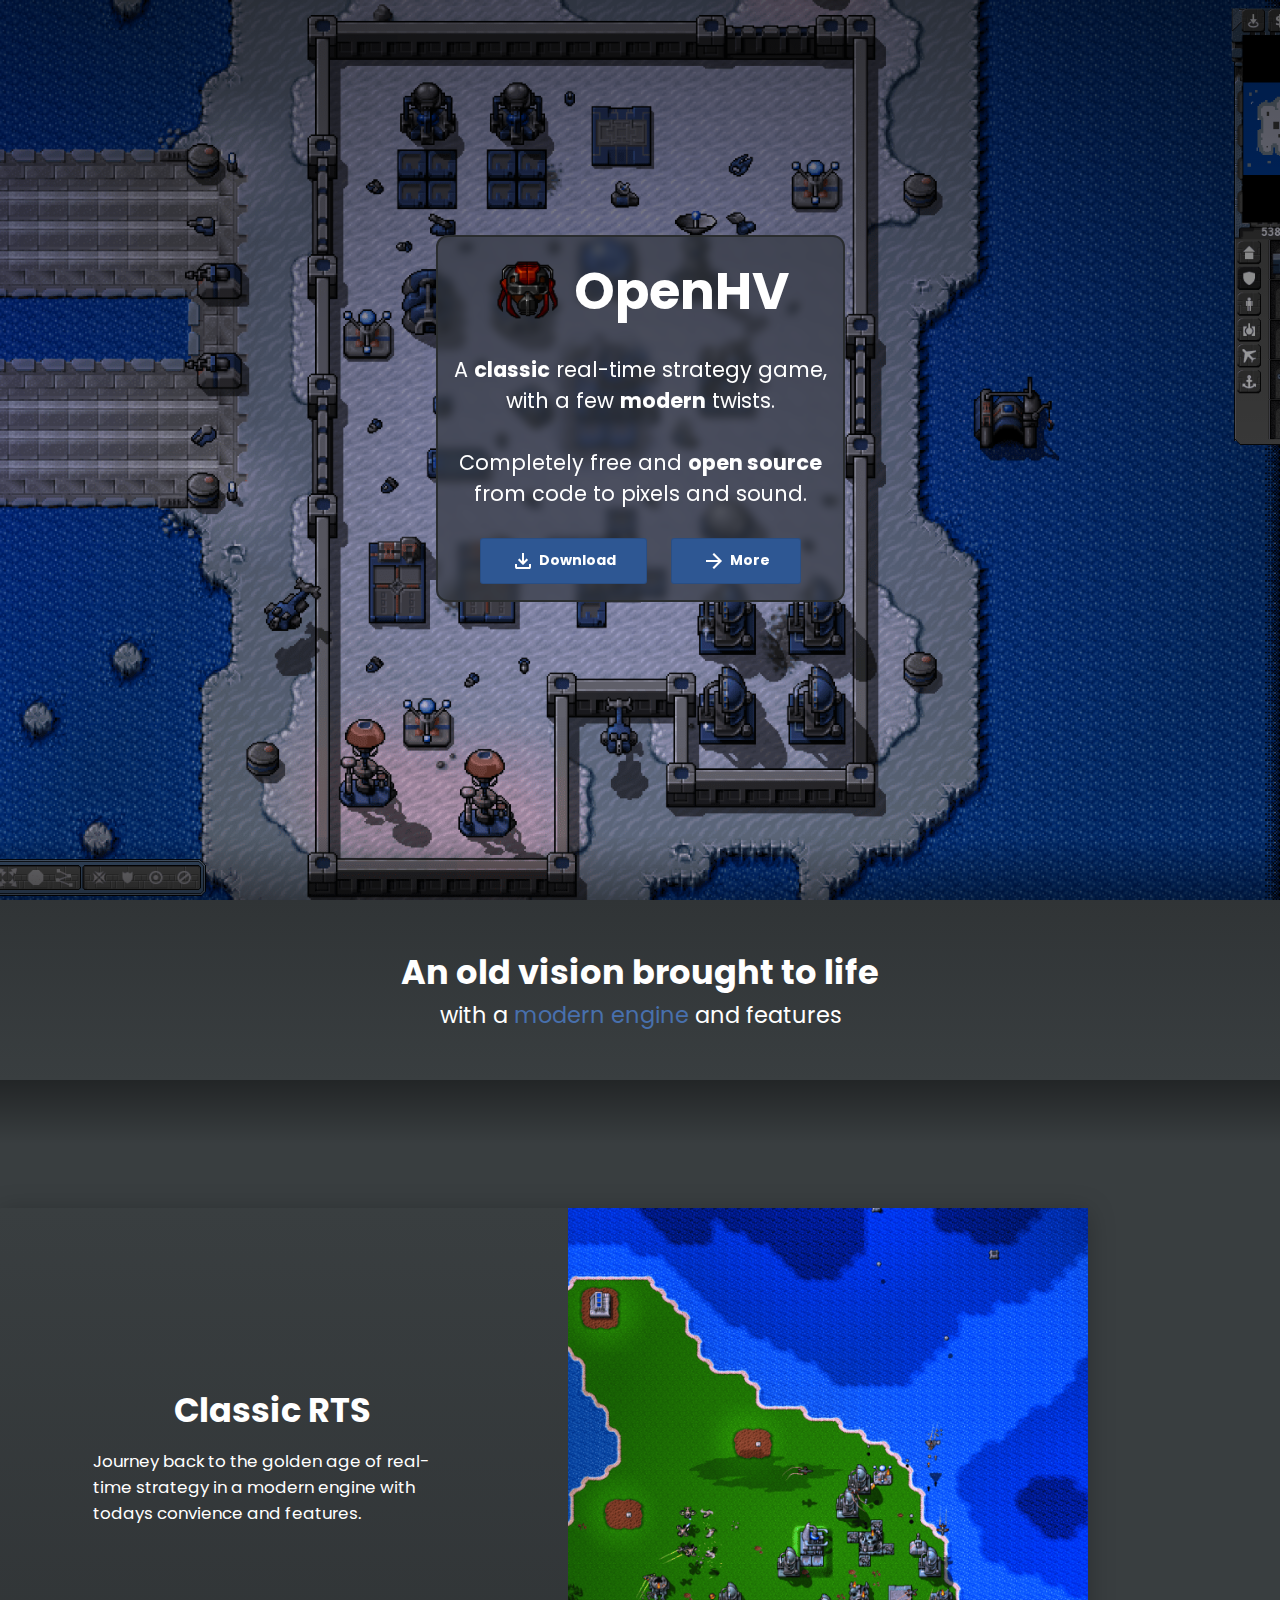
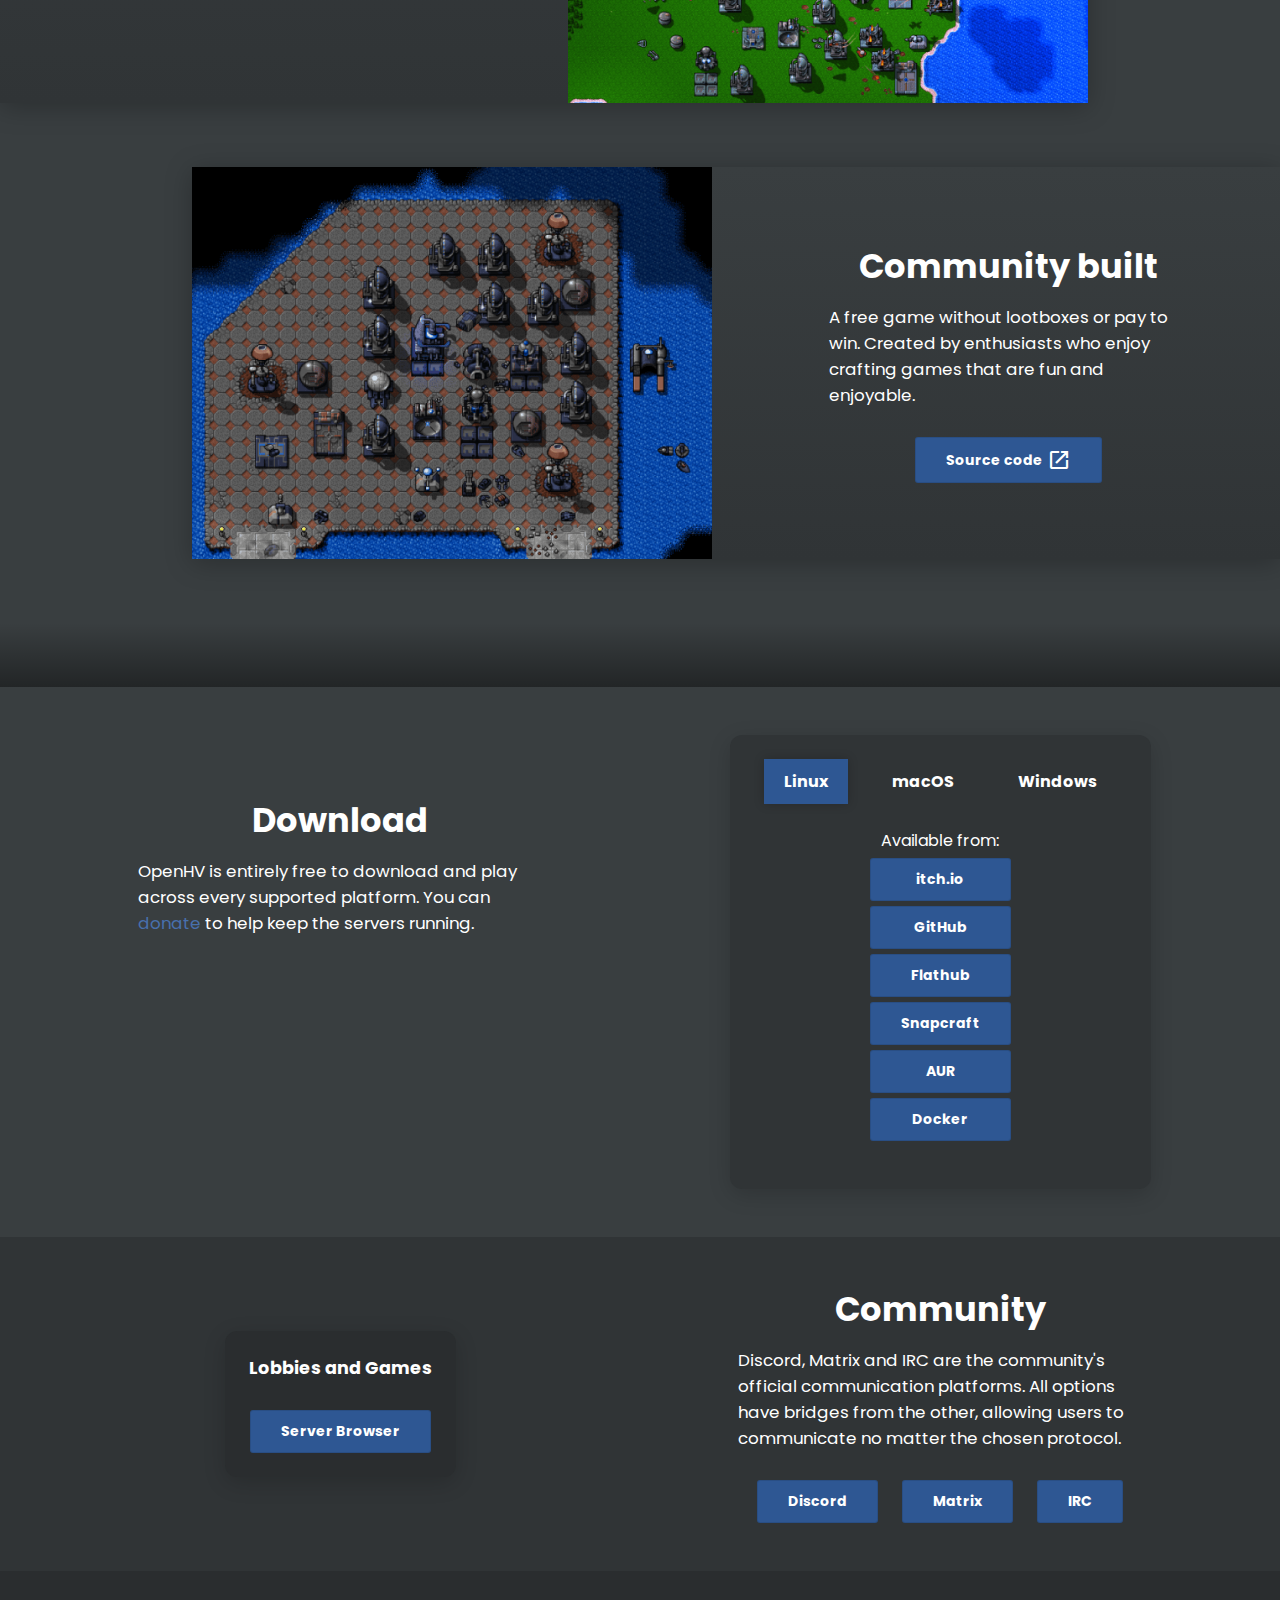
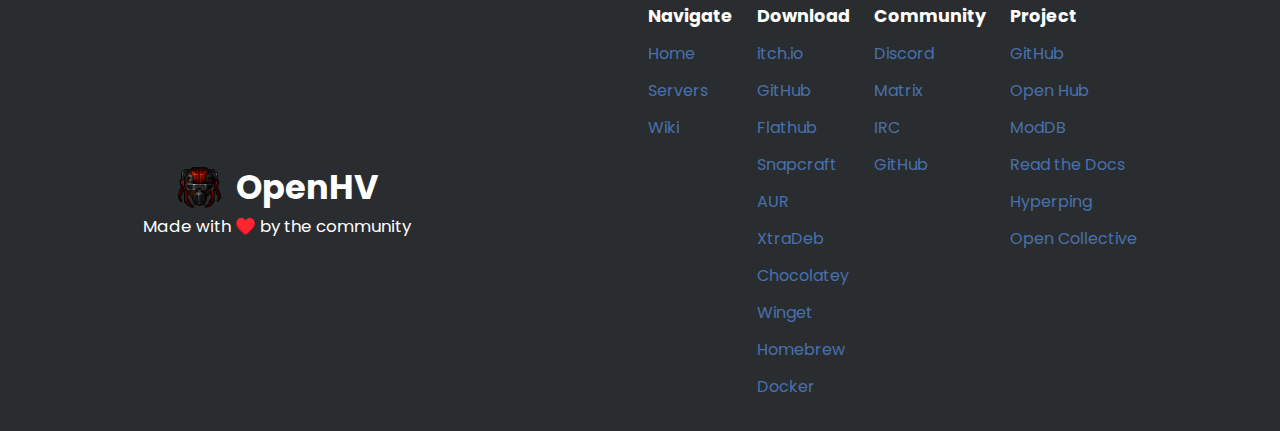
<file: index.html>
<!DOCTYPE html>
<html lang="en">

<head>
    <meta charset="UTF-8">
    <meta http-equiv="X-UA-Compatible" content="IE=edge">
    <meta name="description" content="Open Source Pixelart Sci-Fi Real Time Strategy Game" />
    <meta name="keywords"
        content="OpenHV, Open Hard Vacuum, Open source RTS, Hard Vacuum, RTS, real-time strategy, Online, LAN, multiplayer" />
    <meta name="viewport" content="width=device-width, initial-scale=1.0">
    <meta property="og:image" content="images/social.png">
    <title>OpenHV | RTS</title>
    <link rel="stylesheet" href="style.css">

    <link rel="preconnect" href="https://fonts.googleapis.com">
    <link rel="preconnect" href="https://fonts.gstatic.com" crossorigin>
    <link href="https://fonts.googleapis.com/css2?family=Poppins:ital,wght@0,100;0,200;0,300;0,400;0,500;0,600;0,700;0,800;0,900;1,100;1,200;1,300;1,400;1,500;1,600;1,700;1,800;1,900&display=swap" rel="stylesheet">
    <link rel="stylesheet"
        href="https://fonts.googleapis.com/css2?family=Material+Symbols+Outlined:opsz,wght,FILL,GRAD@20..48,100..700,0..1,-50..200" />
    <link rel="icon" type="image/png" href="images/icon.png">
</head>

<body>
    <main>
        <section class="heroContainer parallaxifyBg">
            <div class="heroParent">
                <div class="heroChild gapMedium floatUp">
                    <header class="row gapSmall heroHeader floatUp">
                        <img alt="openhv icon" src="images/logo.png" alt="logo" class="heroIcon">
                        <h1 class="heroTitle">OpenHV</h1>
                    </header>
                    <h3 class="heroDescription wrap floatUp p1">
                        <p>A <b>classic</b> real-time strategy game,</p>
                        <p>with a few <b>modern</b> twists.</p>
                        <br />
                        <p>Completely free and <b>open source</b></p>
                        <p>from code to pixels and sound.</p>
                    </h3>

                    <div class="row gapMedium wrap floatUp">
                        <a href="#download" class="buttonPrimary"><span class="material-symbols-outlined">
                                download
                            </span>Download</a>
                        <a href="#community" class="buttonPrimary"><span class="material-symbols-outlined">
                                arrow_forward
                            </span>More</a>
                    </div>
                </div>
            </div>
            <div class="wrap imageToSolid">

            </div>
        </section>
        <section class="wrap section background2To1">
            <h2 class="h2 textCenter">An old vision brought to life</h2>
            <h3 class="h3 headerSoft textCenter">with a <a class="link" target="_blank" href="https://www.openra.net/">modern engine</a> and features</h3>
        </section>
        <div class="overviewContainer">
            <div class="solidToImage"></div>
            <section class="overviewParent overviewLeft gapMedium">

                <div class="showcaseChild overviewContent gapMedium">
                    <div class="gapSmall centerColumn column">
                        <h3 class="h2">Classic RTS</h3>
                        <p class="p2 showcaseDescription">
                            Journey back to the golden age of real-time strategy in a modern engine with todays
                            convience and features.
                        </p>
                    </div>
                </div>

                <img alt="an advanced base on green grass surrounded by water" src="images/base1-min.png" class="overviewImage" />

            </section>
            <section class="overviewParent overviewRight gapMedium overviewInverse">

                <img alt="an advanced base on metal-laden a peninsula" src="images/base2-min.png" class="overviewImage" />

                <div class="showcaseChild overviewContent gapMedium">
                    <div class="gapSmall centerColumn column">
                        <h3 class="h2">Community built</h3>
                        <p class="p2 showcaseDescription">
                            A free game without lootboxes or pay to win. Created by enthusiasts who enjoy crafting
                            games that are fun and enjoyable.
                        </p>
                    </div>

                    <a target="_blank" class="buttonPrimary"
                    href="https://github.com/OpenHV/OpenHV">Source code<span class="material-symbols-outlined">open_in_new</span></a>
                </div>

            </section>
            <div class="imageToSolid"></div>
        </div>
        <section class="section background1" id="download">
            <div class="showcaseContainer gapMedium rowCollapsible">
                <div class="showcaseChild gapMedium">
                    <div class="gapSmall centerColumn column">
                        <h3 class="h2">Download</h3>
                        <p class="p2 showcaseDescription">
                            OpenHV is entirely free to download and play across every supported platform.
                            You can <a class="link" href="https://opencollective.com/openhv">donate</a> to help keep the
                            servers running.
                        </p>
                    </div>
                    <iframe title="OpenHV on itch.io" frameborder="0"
                        src="https://itch.io/embed/689669?linkback=true&amp;bg_color=303436&amp;fg_color=FFFFFF&amp;link_color=2e5793&amp;border_color=6a6a6a"
                        width="80%" height="167" class="iframe"><a target="_blank"
                            href="https://openhv.itch.io/openhv">OpenHV</a></iframe>
                </div>
                <div class="showcaseChild">
                    <div class="centerColumn gapMedium container background2 paddingMedium">

                        <input type="radio" name="os" id="linux" class="linux">
                        <label for="linux">Linux</label>

                        <input type="radio" name="os" id="mac" class="mac">
                        <label for="mac">macOS</label>

                        <input type="radio" name="os" id="windows" class="windows">
                        <label for="windows">Windows</label>

                        <div class="osSwitcher">
                            <div class="column centerColumn paddingMedium">
                                <p>Available from:</p>
                                <div class="macDownloads gapSmall textCenter">
                                    <a target="_blank" class="buttonPrimary"
                                        href="https://openhv.itch.io/openhv">itch.io</a>
                                    <a target="_blank" class="buttonPrimary"
                                        href="https://github.com/OpenHV/OpenHV/releases/">GitHub</a>
                                    <a target="_blank" class="buttonPrimary"
                                        href="https://formulae.brew.sh/cask/openhv">Homebrew</a>
                                    <a target="_blank" class="buttonPrimary"
                                        href="https://hub.docker.com/r/openhv/server">Docker</a>
                                </div>

                                <div class="windowsDownloads">
                                    <a target="_blank" class="buttonPrimary"
                                        href="https://openhv.itch.io/openhv">itch.io</a>
                                    <a target="_blank" class="buttonPrimary"
                                        href="https://github.com/OpenHV/OpenHV/releases/">GitHub</a>
                                    <a target="_blank" class="buttonPrimary"
                                        href="https://chocolatey.org/packages/openhv">Chocolatey</a>
                                    <a target="_blank" class="buttonPrimary"
                                        href="https://winstall.app/apps/OpenHV.OpenHV">Winget</a>
                                    <a target="_blank" class="buttonPrimary"
                                        href="https://hub.docker.com/r/openhv/server">Docker</a>
                                </div>

                                <div class="linuxDownloads">
                                    <a target="_blank" class="buttonPrimary"
                                    href="https://openhv.itch.io/openhv">itch.io</a>
                                    <a target="_blank" class="buttonPrimary"
                                        href="https://github.com/OpenHV/OpenHV/releases/">GitHub</a>
                                    <a target="_blank" class="buttonPrimary"
                                        href="https://flathub.org/apps/details/io.github.openhv.OpenHV">Flathub</a>
                                    <a target="_blank" class="buttonPrimary"
                                        href="https://snapcraft.io/openhv">Snapcraft</a>
                                    <a target="_blank" class="buttonPrimary"
                                        href="https://aur.archlinux.org/packages/openhv">AUR</a>
                                    <a target="_blank" class="buttonPrimary"
                                        href="https://hub.docker.com/r/openhv/server">Docker</a>
                                </div>
                            </div>
                        </div>
                    </div>
                </div>
            </div>
        </section>
        <section class="section background2" id="community">
            <div class="showcaseContainer gapMedium rowCollapsibleInverse">
                <div class="showcaseChild">
                    <div class="column centerColumn gapMedium container background3 paddingMedium">
                        <h4 class="h4">Lobbies and Games</h4>
                        <div class="gapSmall column centerColumn">
                            <a target="_blank" class="buttonPrimary width100" href="/games">Server Browser</a>
                        </div>
                    </div>
                </div>
                <div class="showcaseChild gapMedium">
                    <div class="gapSmall centerColumn column">
                        <h3 class="h2">Community</h3>
                        <p class="p2 showcaseDescription">
                            Discord, Matrix and IRC are the community's official communication platforms. All options
                            have
                            bridges from the other, allowing users to communicate no matter the chosen protocol.
                        </p>
                    </div>
                    <div class="row gapMedium">
                        <a target="_blank" class="buttonPrimary width100"
                            href="https://discord.gg/X3VUtPtBTu">Discord</a>
                        <a target="_blank" class="buttonPrimary width100"
                            href="https://matrix.to/#/+openhv:matrix.org">Matrix</a>
                        <a target="_blank" class="buttonPrimary width100"
                            href="https://irc.freegamedev.net/kiwiirc/#openhv">IRC</a>
                    </div>
                </div>
            </div>
        </section>
    </main>
    <footer class="footerParent rowCollapsible">
        <div class="column">
            <div class="row gapSmall footerHeader">
                <img alt="openhv icon" src="images/logo.png" alt="logo" class="footerIcon">
                <h3 class="h2">OpenHV</h3>
            </div>
            <p class="p2">Made with ♥️ by the community</p>
        </div>
        <div class="row wrap gapMedium">
            <div class="column gapSmall">
                <h4 class="h4">Navigate</h4>
                <a class="link" href="/index">Home</a>
                <a class="link" href="/games">Servers</a>
                <a class="link" href="https://github.com/OpenHV/OpenHV/wiki/">Wiki</a>
            </div>
            <div class="column gapSmall">
                <h4 class="h4">Download</h4>
                <a class="link" href="https://openhv.itch.io/openhv">itch.io</a>
                <a class="link" href="https://github.com/OpenHV/OpenHV/releases/">GitHub</a>
                <a class="link" href="https://flathub.org/apps/details/io.github.openhv.OpenHV">Flathub</a>
                <a class="link" href="https://snapcraft.io/openhv">Snapcraft</a>
                <a class="link" href="https://aur.archlinux.org/packages/openhv">AUR</a>
                <a class="link" href="https://xtradeb.net/play/openhv">XtraDeb</a>
                <a class="link" href="https://chocolatey.org/packages/openhv">Chocolatey</a>
                <a class="link" href="https://winstall.app/apps/OpenHV.OpenHV">Winget</a>
                <a class="link" href="https://formulae.brew.sh/cask/openhv">Homebrew</a>
                <a class="link" href="https://hub.docker.com/r/openhv/server">Docker</a>
            </div>
            <div class="column gapSmall">
                <h4 class="h4">Community</h4>
                <a class="link" href="https://discord.gg/X3VUtPtBTu">Discord</a>
                <a class="link" href="https://matrix.to/#/+openhv:matrix.org">Matrix</a>
                <a class="link" href="https://freegamedev.net/irc/#openhv">IRC</a>
                <a class="link" href="https://github.com/OpenHV/OpenHV/discussions">GitHub</a>
            </div>
            <div class="column gapSmall">
                <h4 class="h4">Project</h4>
                <a class="link" href="https://github.com/OpenHV/OpenHV">GitHub</a>
                <a class="link" href="https://www.openhub.net/p/OpenHV">Open Hub</a>
                <a class="link" href="https://www.moddb.com/mods/openhv">ModDB</a>
                <a class="link" href="https://openhv.readthedocs.io/">Read the Docs</a>
                <a class="link" href="https://openhv.hyperping.app/">Hyperping</a>
                <a class="link" href="https://opencollective.com/openhv">Open Collective</a>
            </div>
        </div>
    </footer>

    <script type="text/javascript" src="scripts/parallaxify.js"></script>
    <script>
        window.onload = function() {
            var userPlatform = navigator.platform.toLowerCase();
            if (userPlatform.includes('linux')) {
                document.querySelector('.linux').checked = true;
            } else if (userPlatform.includes('mac') || userPlatform.includes('darwin')) {
                document.querySelector('.mac').checked = true;
            } else if (userPlatform.includes('win')) {
                document.querySelector('.windows').checked = true;
            }
        };
    </script>
</body>

</html>
</file>
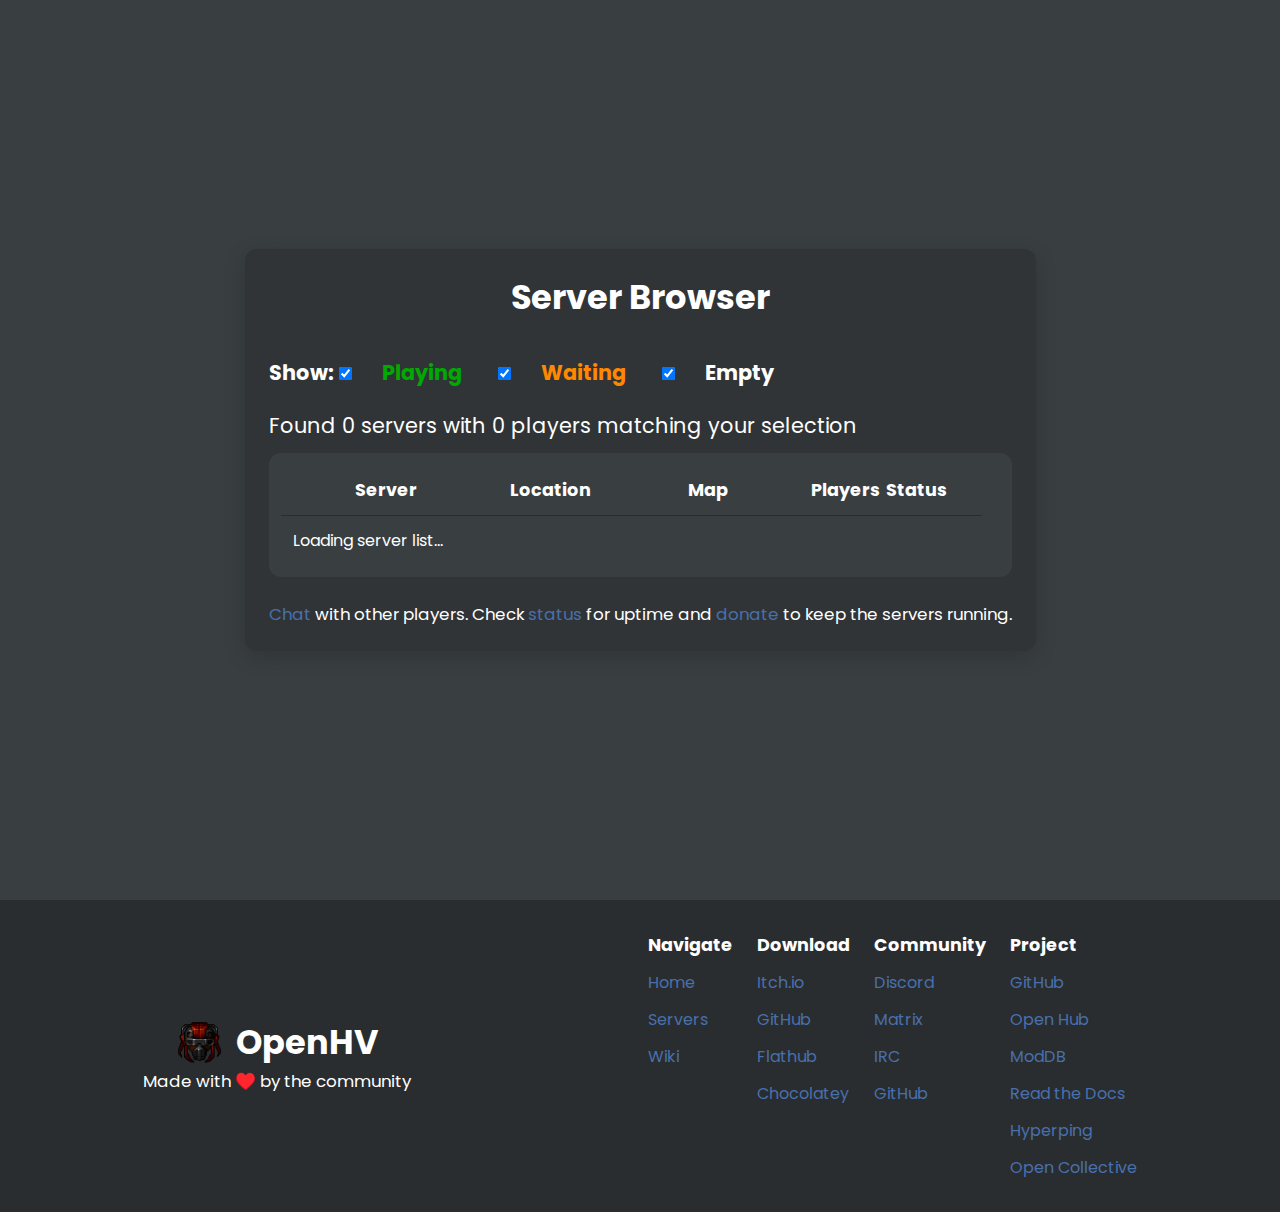
<file: games.html>
<!DOCTYPE html>
<html lang="en">

<head>
    <meta charset="utf-8">
    <meta name="viewport" content="width=1024" />
    <meta name="description" content="Open Source Pixelart Sci-Fi Real Time Strategy Game" />
    <meta name="keywords" content="OpenHV, RTS, real-time strategy, Online, LAN, multiplayer, OpenHV Games, games" />
    <title>OpenHV | Games</title>
    <script src="https://code.jquery.com/jquery-1.9.1.min.js"></script>
    <link href="style.css" rel="stylesheet">
    <script type="text/javascript" src="scripts/games.js"></script>

    <link rel="preconnect" href="https://fonts.googleapis.com">
    <link rel="preconnect" href="https://fonts.gstatic.com" crossorigin>
    <link href="https://fonts.googleapis.com/css2?family=Poppins:ital,wght@0,100;0,200;0,300;0,400;0,500;0,600;0,700;0,800;0,900;1,100;1,200;1,300;1,400;1,500;1,600;1,700;1,800;1,900&display=swap" rel="stylesheet">
    <link rel="stylesheet"
        href="https://fonts.googleapis.com/css2?family=Material+Symbols+Outlined:opsz,wght,FILL,GRAD@20..48,100..700,0..1,-50..200" />
    <link rel="icon" type="image/png" href="images/icon.png">
</head>

<body>
    <main>
        <section class="width100 heightvh column centerRow centerColumn">
            <div class="column container background2 paddingMedium gapMedium" id="container">
                <h3 class="h2 textCenter">Server Browser</h3>
                <noscript>
                    <div class="noscript">Please enable JavaScript to view the server list.</div>
                </noscript>
                <div class="column gapSmall" id="servercontainer" style="display: none">
                    <form class="p1">
                        <b>Show:</b>
                        <input type="checkbox" id="status_playing" onchange="updateGameList()" checked="true"><label
                            for="status_playing" class="gamePlaying"> Playing</label>
                        <input type="checkbox" id="status_waiting" onchange="updateGameList()" checked="true"><label
                            for="status_waiting" class="gameWaiting"> Waiting</label>
                        <input type="checkbox" id="status_empty" onchange="updateGameList()" checked="true"><label
                            for="status_empty" class="gameEmpty"> Empty</label>
                    </form>
                    <p class="p1">Found <span id="activeServers">0</span> servers with <span id="activePlayers">0</span>
                        players
                        matching your selection</p>
                    <div class="gamesTableContainer paddingSmall">
                        <table class="gamesTable">
                            <thead>
                                <tr class="paddingSmall">
                                    <th class="h4" width="210">Server</th>
                                    <th class="h4" width="120">Location</th>
                                    <th class="h4" width="195">Map</th>
                                    <th class="h4" width="80">Players</th>
                                    <th class="h4" width="60">Status</th>
                                    <th class="h4" width="35"></th>
                                </tr>
                            </thead>
                            <tbody id="serverlist"></tbody>
                        </table>
                    </div>
                </div>
                <p class="p2">
                    <a target="_blank" class="link" href="https://irc.freegamedev.net/kiwiirc/#openhv-lobby">Chat</a> with other players.
                    Check <a target="_blank" class="link" href="https://status.openhv.net/">status</a> for uptime and
                    <a class="link" href="https://opencollective.com/openhv">donate</a> to keep the servers running.
                </p>
            </div>
        </section>
    </main>
    <footer class="footerParent rowCollapsible">
        <div class="column">
            <div class="row gapSmall footerHeader">
                <img alt="openhv icon" src="images/logo.png" alt="logo" class="footerIcon">
                <h3 class="h2">OpenHV</h3>
            </div>
            <p class="p2">Made with ♥️ by the community</p>
        </div>
        <div class="row wrap gapMedium">
            <div class="column gapSmall">
                <h4 class="h4">Navigate</h4>
                <a class="link" href="/index">Home</a>
                <a class="link" href="/games">Servers</a>
                <a class="link" href="https://github.com/OpenHV/OpenHV/wiki/">Wiki</a>
            </div>
            <div class="column gapSmall">
                <h4 class="h4">Download</h4>
                <a class="link" href="https://openhv.itch.io/openhv">Itch.io</a>
                <a class="link" href="https://github.com/OpenHV/OpenHV/releases/">GitHub</a>
                <a class="link" href="https://flathub.org/apps/details/io.github.openhv.OpenHV">Flathub</a>
                <a class="link" href="https://chocolatey.org/packages/openhv">Chocolatey</a>
            </div>
            <div class="column gapSmall">
                <h4 class="h4">Community</h4>
                <a class="link" href="https://discord.gg/X3VUtPtBTu">Discord</a>
                <a class="link" href="https://matrix.to/#/+openhv:matrix.org">Matrix</a>
                <a class="link" href="https://freegamedev.net/irc/#openhv">IRC</a>
                <a class="link" href="https://github.com/OpenHV/OpenHV/discussions">GitHub</a>
            </div>
            <div class="column gapSmall">
                <h4 class="h4">Project</h4>
                <a class="link" href="https://github.com/OpenHV/OpenHV">GitHub</a>
                <a class="link" href="https://www.openhub.net/p/OpenHV">Open Hub</a>
                <a class="link" href="https://www.moddb.com/mods/openhv">ModDB</a>
                <a class="link" href="https://openhv.readthedocs.io/">Read the Docs</a>
                <a class="link" href="https://openhv.hyperping.app/">Hyperping</a>
                <a class="link" href="https://opencollective.com/openhv">Open Collective</a>
            </div>
        </div>
    </footer>
</body>

</html>
</file>
<file: style.css>
* {
  font-family: Poppins, arial, freesans, clean, sans-serif;
  padding: unset;
  margin: unset;
  --primary: #2e5793;
  --primaryLight: #4870ad;
  --background1: rgb(57, 62, 64);
  --background2: rgb(48, 52, 54);
  --background3: rgb(42, 45, 47);
  --background4: rgb(30, 32, 35);
  --box-shadow: rgba(0, 0, 0, 0.16) 0 6px 22px 0;
  --border-radius: 12px;
  scroll-behavior: smooth;
  box-sizing: border-box;
}

body {
  background-color: var(--background1);
  color: white;
  overflow-x: hidden;
}

main {
  min-height: 100vh;
}

/* Scrollbar */

::-webkit-scrollbar {
  width: 12px;
}

::-webkit-scrollbar-track {
  background: var(--background4);
}

::-webkit-scrollbar-thumb {
  background: var(--background2);
}

::-webkit-scrollbar-thumb:hover {
  background: var(--background1);
}

/* Animations */

@keyframes floatUp {
  0% {
    opacity: 0;
    transform: translate(0, 30px);
  }

  50% {
    opacity: 1;
  }

  100% {
    opacity: 1;
    transform: translate(0, 0);
  }
}

.floatUp {
  animation: floatUp 0.5s ease-in-out;
}

@keyframes floatDown {
  0% {
    opacity: 0;
    transform: translate(0, -30px);
  }

  50% {
    opacity: 1;
  }

  100% {
    opacity: 1;
    transform: translate(0, 0);
  }
}

.floatDown {
  animation: floatDown 0.5s ease-in-out;
}

/* Legacy */

.versionlabel {
  color: #ffd300;
  font-weight: bold;
}

.ellipsis {
  text-overflow: ellipsis;
}

/* Games page */

#serverlist td.grouprow {
  font-size: 11px;
  padding: 7px 0 3px 0;
  vertical-align: middle;
  border-bottom: 1px #fff solid;
}

#serverlist td.grouprow img {
  vertical-align: middle;
  padding-right: 5px;
  margin-top: -3px;
}

#serverlist .ellipsis {
  display: block;
  white-space: nowrap;
  overflow: hidden;
  text-overflow: ellipsis;
}

.gameWaiting {
  color: #F80;
}

.gamePlaying {
  color: #0A0;
}

.gameEmpty {
  color: #FFF;
}

#serverlist .greyout {
  color: #999;
}

#serverlist .greyout .gameWaiting {
  color: #740;
}

#serverlist .greyout .gamePlaying {
  color: #050;
}

#serverlist .greyout .gameEmpty {
  color: #999;
}

/* Hero */

.heroContainer {
  background:
    linear-gradient(to bottom, rgba(0, 0, 0, 0.6), rgba(0, 0, 0, 0.1)),
    url("images/gameplay1-min.png");
  background-repeat: no-repeat;
  background-position: center;
  min-height: 100vh;
  background-size: cover;
  justify-content: space-between;
  display: flex;
  flex-direction: column;
}

.heroParent {
  display: flex;
  align-items: center;
  justify-content: center;
  background-attachment: fixed;
  width: 100%;
  flex: 2;
  justify-content: center;
}

.heroHeader {
  align-items: center;
}

.heroIcon {
  width: 70px;
  height: 70px;
}

.heroTitle {
  font-size: 3.2rem;
}

.heroDescription {
  font-size: 1.3rem;
  max-width: 100%;
  text-align: center;
}

.heroChild {
  display: flex;
  width: 100%;
  max-width: 90%;
  flex-direction: column;
  justify-content: center;
  align-items: center;
  background-color: rgba(51, 55, 64, 0.7);
  border: 2px solid var(--background3);
  width: fit-content;
  border-radius: var(--border-radius);
  padding: 16px;
  backdrop-filter: blur(4px);
}

/* Overview */

.overviewContainer {
  display: flex;
  flex-direction: column;
  gap: 64px;
  background:
    linear-gradient(to bottom, rgba(0, 0, 0, 0.6), rgba(0, 0, 0, 0.1)),
    url("images/map-min.png");
  background-repeat: no-repeat;
  background-position: center;
  background-size: cover;
  background-attachment: fixed;
}

.overviewLeft {
  width: 85%;
}

.overviewRight {
  width: 85%;
  margin-left: auto;
}

.overviewParent {
  display: flex;
  justify-content: center;
  box-shadow: rgba(0, 0, 0, 0.25) 0 4px 25px 0;
  background: linear-gradient(to bottom, var(--background1), var(--background2));
}

@media (max-width: 700px) {
  .overviewParent {
    width: 100%;
    flex-direction: column;
    align-items: center;
    justify-content: center;
    padding: 16px 0;
  }
}

.overviewInverse {
  display: flex;
  flex-direction: row;
}

@media (max-width: 700px) {
  .overviewInverse {
    flex-direction: column;
  }
}

.overviewImage {
  width: 80%;
  max-height: 55vh;
  object-fit: cover;
  overflow: hidden;
  max-width: 50vw;
}

@media (max-width: 700px) {
  .overviewImage {
    box-shadow: rgba(0, 0, 0, 0.25) 0 4px 25px 0;
    border-radius: var(--border-radius);
    margin: auto 0;
  }
}


.overviewContent {
  padding: 16px;
}

@media (max-width: 700px) {
  .overviewContent {
    padding: 0;
  }
}

/* Showcase */

.showcaseImage {
  width: 80%;
  max-height: 50vh;
  object-fit: cover;
  box-shadow: rgba(0, 0, 0, 0.25) 0 4px 25px 0;
  border-radius: var(--border-radius);
}

.showcaseContainer {
  display: flex;
  align-items: center;
  justify-content: center;
}

.showcaseChild {
  display: flex;
  flex-direction: column;
  align-items: center;
  justify-content: center;
  min-width: 50%;
}

.showcaseDescription {
  width: 70%;
  max-width: 50vw;
}

@media (max-width: 700px) {
  .showcaseDescription {
    width: 90%;
    max-width: 90vw;
  }
}

.iframe {
  max-width: 90%;
}

/* Footer */

.footerParent {
  display: flex;
  justify-content: space-around;
  align-items: center;
  flex-direction: row;
  padding: 32px;
  gap: 16px;
  background: var(--background3);
}

.footerHeader {
  align-items: center;
  justify-content: center;
}

.footerIcon {
  width: 50px;
  height: 50px;
}

/* Games */

.gamesTableContainer {
  border-radius: var(--border-radius);
  background: var(--background1);
}

.gamesTable {
  all: unset;
  table-layout: fixed;
}

.gamesTable th:first-child {
  padding: 12px;
}

.gamesTable td {
  padding: 12px;
  border-top: 1.5px solid var(--background3);
}


/* General */

.h1 {
  font-size: 3rem;
}

.h2 {
  font-size: 2.1rem;
}

.h3 {
  font-size: 1.4rem;
}

.h4 {
  font-size: 1.1rem;
}

.headerSoft {
 font-weight: 400;
}

.p1 {
  font-size: 1.3rem;
  font-weight: 400;
}

.p2 {
  font-size: 1.05rem;
  font-weight: 400;
}

.textCenter {
  text-align: center;
}

.row {
  display: flex;
  flex-direction: row;
}

.rowCollapsible {
  display: flex;
  flex-direction: row;
}


@media (max-width: 700px) {
  .rowCollapsible {
    flex-direction: column;
  }
}

.rowCollapsibleInverse {
  display: flex;
  flex-direction: row;
}


@media (max-width: 700px) {
  .rowCollapsibleInverse {
    flex-direction: column;
  }
}

.column {
  display: flex;
  flex-direction: column;
}

.wrap {
  flex-wrap: wrap;
}

.centerRow {
  justify-content: center;
}

.centerColumn {
  align-items: center;
}

.width100 {
  width: 100%;
}

.heightvh {
  height: 100vh;
}

.gapSmall {
  gap: 12px;
}

.gapMedium {
  gap: 24px;
}

.paddingSmall {
  padding: 12px;
}

.paddingMedium {
  padding: 24px;
}

.paddingLarge {
  padding: 48px;
}

.section {
  padding: 48px 5%;
  flex-direction: column;
}

.container {
  border-radius: var(--border-radius);
  box-shadow: var(--box-shadow);
}

.link {
  text-decoration: none;
  color: var(--primaryLight);
}

.link:hover {
  text-decoration: underline;
}

.link:visited {
  text-decoration: underline;
}

.buttonPrimary {
  text-align: center;
  margin-top: 5px;
  padding: 10px 30px;
  max-width: 256px;
  display: block;
  margin-left: auto;
  margin-right: auto;
  background-color: var(--primary);
  color: white;
  text-decoration: none;
  font-size: 14px;
  font-weight: bold;
  box-shadow: var(--box-shadow), inset 0 0 1px rgb(255 255 255 / 21%);
  border-radius: 3px;
  border: 1px solid rgba(0, 0, 0, 0.1);
  box-shadow: inset rgba(0, 0, 0, 0) 0 0 0 0;
  transition: all 0.2s;
  cursor: pointer;
  display: flex;
  align-items: center;
  justify-content: center;
  gap: 4px;
}

.buttonPrimary:hover {
  box-shadow: inset rgba(0, 0, 0, 0.15) 0 0 0 1000px;
}

.background1 {
  background-color: var(--background1);
}

.background2 {
  background-color: var(--background2);
}

.background3 {
  background-color: var(--background3);
}

.background2To1 {
  background: linear-gradient(to bottom, var(--background2), var(--background1));
}

.imageToSolid {
  padding: 32px;
  background: linear-gradient(to top, rgba(0, 0, 0, 0.4), rgba(0, 0, 0, 0));
}

.solidToImage {
  padding: 32px;
  background: linear-gradient(to bottom, rgba(0, 0, 0, 0.4), rgba(0, 0, 0, 0));
}

input[type="radio"] {
  display: none;
}

input[type="radio"]:checked + label {
  background-color: var(--primary);
  color: white;
  box-shadow: 0 0 10px rgba(0, 0, 0, 0.2);
}

label {
  padding: 10px 20px;
  margin: 0 10px;
  border-radius: 0;
  background-color: var(--background2);
  color: white;
  cursor: pointer;
  display: inline-block;
  font-weight: bold;
}

label:hover {
  background-color: var(--background1);
  transform: scale(1.05);
}

.linuxDownloads,
.macDownloads,
.windowsDownloads {
  display: none;
}

.linux:checked ~ .osSwitcher .linuxDownloads,
.mac:checked ~ .osSwitcher .macDownloads,
.windows:checked ~ .osSwitcher .windowsDownloads {
  display: block;
}
</file>
